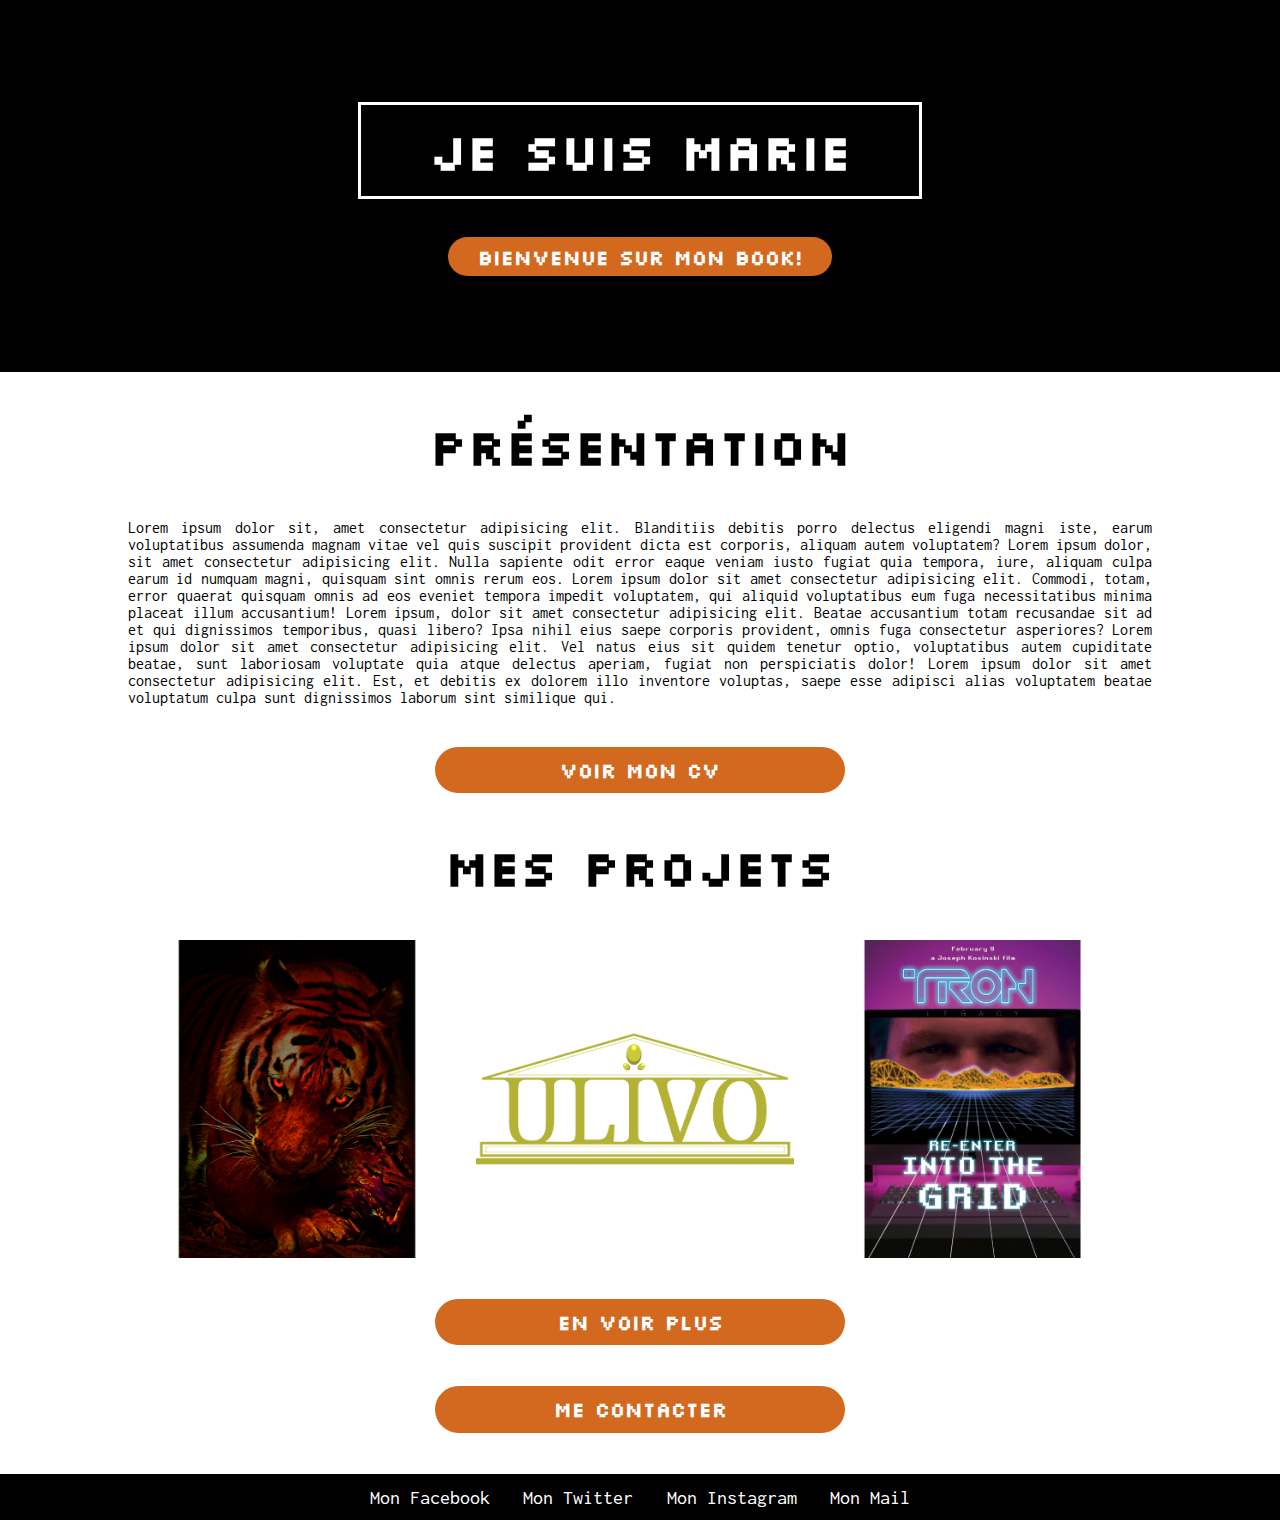
<file: index.html>
<!DOCTYPE html>
<html lang="en">
<head>
    <meta charset="UTF-8">
    <meta http-equiv="X-UA-Compatible" content="IE=edge">
    <meta name="viewport" content="width=device-width, initial-scale=1.0">
    <title>Mon Book</title>
    <link rel="stylesheet" href="style.css">
</head>
<body>
    <header>
        <hgroup>
            <h1>Je suis Marie</h1>
            <h2 class="bouton">Bienvenue sur mon book!</h2>
        </hgroup>
    </header>

    <main>
        <h1>Présentation</h1>
        <article>
            <p class="justify">Lorem ipsum dolor sit, amet consectetur adipisicing elit. Blanditiis debitis porro delectus eligendi magni iste, earum voluptatibus assumenda magnam vitae vel quis suscipit provident dicta est corporis, aliquam autem voluptatem? Lorem ipsum dolor, sit amet consectetur adipisicing elit. Nulla sapiente odit error eaque veniam iusto fugiat quia tempora, iure, aliquam culpa earum id numquam magni, quisquam sint omnis rerum eos. Lorem ipsum dolor sit amet consectetur adipisicing elit. Commodi, totam, error quaerat quisquam omnis ad eos eveniet tempora impedit voluptatem, qui aliquid voluptatibus eum fuga necessitatibus minima placeat illum accusantium! Lorem ipsum, dolor sit amet consectetur adipisicing elit. Beatae accusantium totam recusandae sit ad et qui dignissimos temporibus, quasi libero? Ipsa nihil eius saepe corporis provident, omnis fuga consectetur asperiores? Lorem ipsum dolor sit amet consectetur adipisicing elit. Vel natus eius sit quidem tenetur optio, voluptatibus autem cupiditate beatae, sunt laboriosam voluptate quia atque delectus aperiam, fugiat non perspiciatis dolor! Lorem ipsum dolor sit amet consectetur adipisicing elit. Est, et debitis ex dolorem illo inventore voluptas, saepe esse adipisci alias voluptatem beatae voluptatum culpa sunt dignissimos laborum sint similique qui.</p>
            <a href="Exercice CV/index.html"><h2 class="bouton">Voir mon CV</h2></a>
        </article>
        <h1>Mes Projets</h1>

        <div class="flex1">
            <img src="medias/tigre.jpg" alt="projet 1" class="zone30">
            <img src="medias/logo_ulivo.jpg" alt="projet 2" class="zone30">
            <img src="medias/affiche_tron.jpg" alt="projet 3" class="zone30">
        </div>

        <article>
            <a href="portfolio.html"><h2 class="bouton">En voir plus</h2></a>
            <a href="contacts.html"><h2 class="bouton">Me contacter</h2></a>
        </article>
    </main>

    <footer>
        <a href="https://fr-fr.facebook.com/" target="_blank">Mon Facebook</a>
        <a href="https://twitter.com/Chimegraf" target="_blank">Mon Twitter</a>
        <a href="https://www.instagram.com/chimegraf_art/" target="_blank">Mon Instagram</a>
        <a href="mailto:exemple@gmail.com">Mon Mail</a>
    </footer>
</body>
</html>
</file>
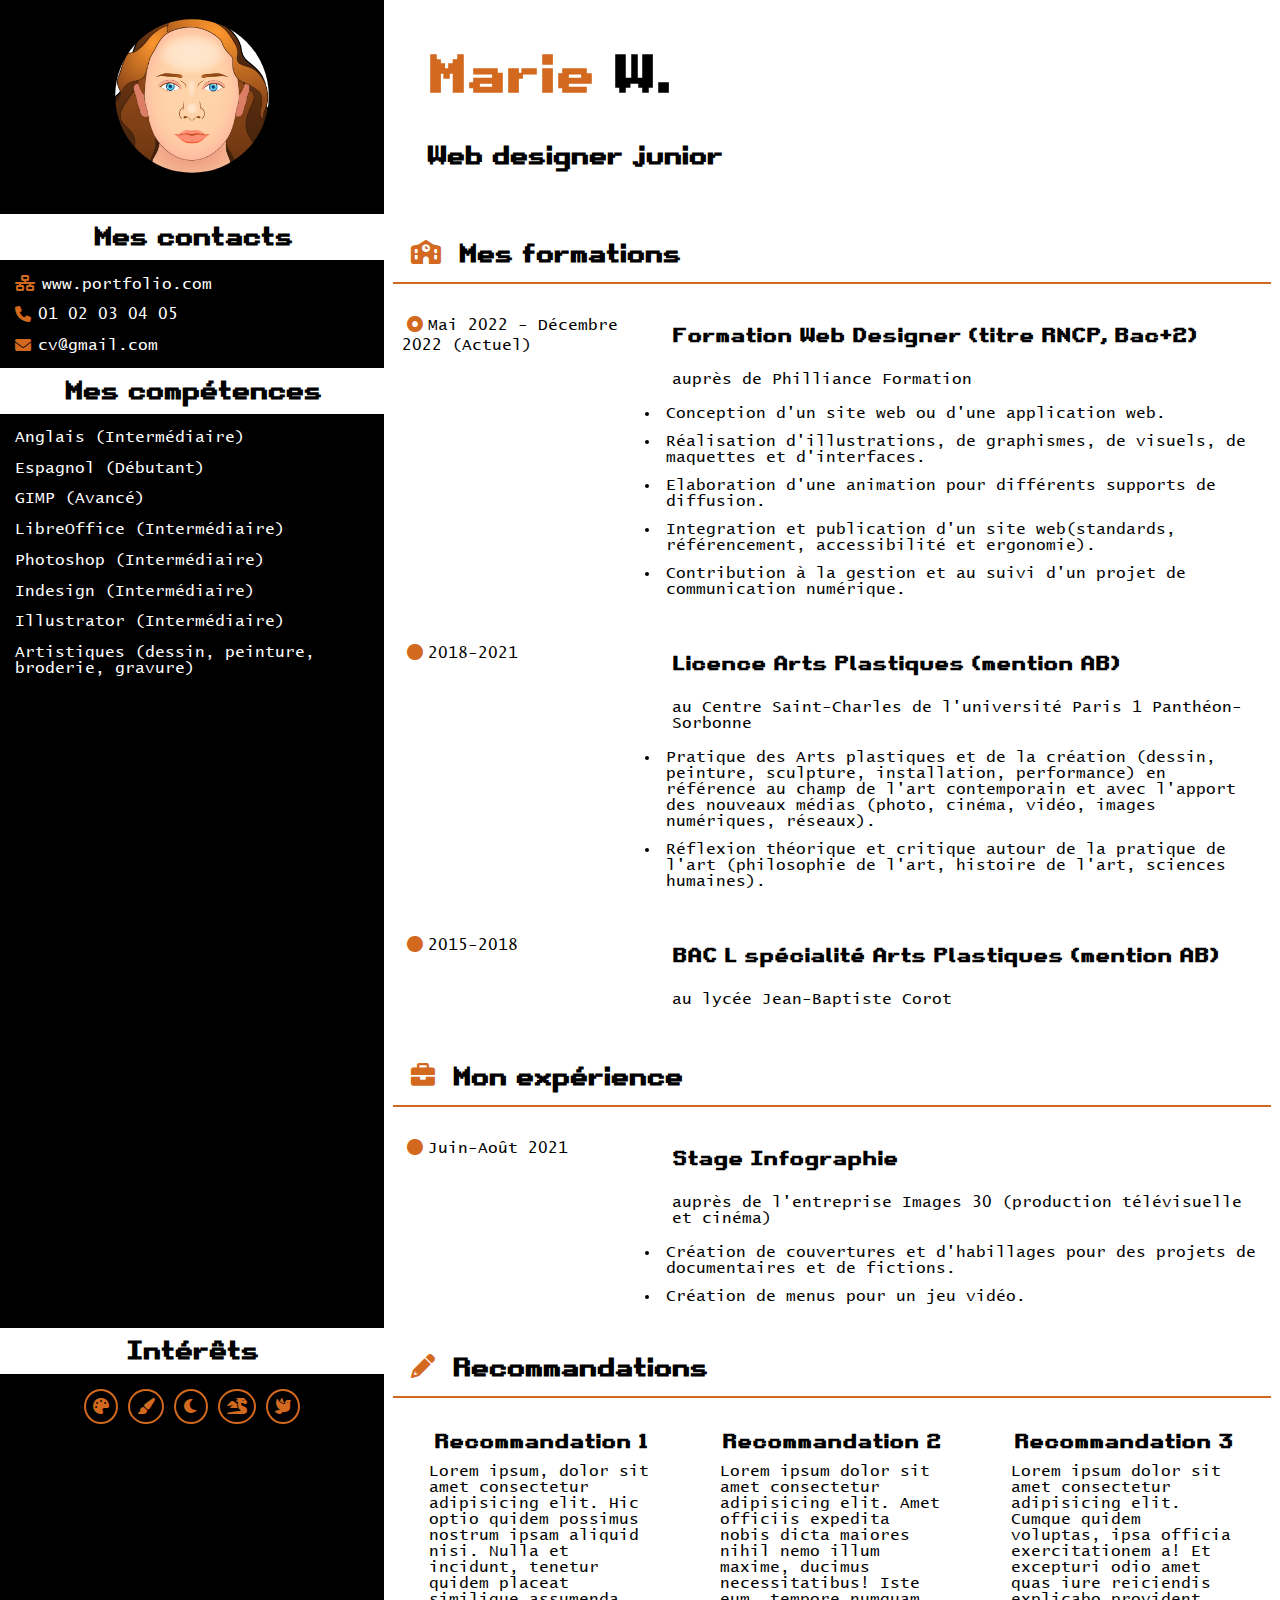
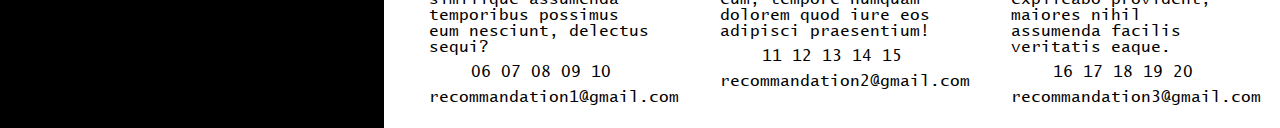
<file: Exercice CV/index.html>
<!DOCTYPE html>
<html lang="en">
<head>
    <meta charset="UTF-8">
    <meta http-equiv="X-UA-Compatible" content="IE=edge">
    <meta name="viewport" content="width=device-width, initial-scale=1.0">
    <title>CV</title>
    <link rel="stylesheet" href="font/fontawesome/css/all.min.css">
    <link rel="stylesheet" href="style.css">
</head>

<body>

    <header class="flex" id="header">
        <hgroup class="zone70 font1 padding2"><!--titre a droite-->

            <h1 class="padding2" id="prenom-nom"><span>Marie</span> W.</h1>
            <h2 class="padding2">Web designer junior</h2>

        </hgroup>

        <div class="zone30"><!--photo a gauche-->
            <img src="medias/photo_cv_code-100.jpg" alt="une photo">
        </div>
    </header>

    <main class="flex" >
        <section class="zone30"><!--info perso a gauche-->
            <h2 class="font1 bandeblanche padding2">Mes contacts</h2>

            <div>
                <ul class="nolist padding2">
                    <li><i class="fa-solid fa-network-wired padding2" id="siteweb"></i><a href="https://www.portfolio.com">www.portfolio.com</a></li>
                    <li><i class="fa-solid fa-phone padding2" id="telephone"></i><a href="tel:+0102030405">01 02 03 04 05</a></li>
                    <li><i class="fa-solid fa-envelope padding2" id="email"></i><a href="mailto:cv@gmail.com">cv@gmail.com</a></li>
                </ul>
            </div>

            <h2 class="font1 bandeblanche padding2">Mes compétences</h2>
            <div class="padding2">
                <p class="padding2">Anglais (Intermédiaire)</p>
                <p class="padding2">Espagnol (Débutant)</p>
                <p class="padding2">GIMP (Avancé)</p>
                <p class="padding2">LibreOffice (Intermédiaire)</p>
                <p class="padding2">Photoshop (Intermédiaire)</p>
                <p class="padding2">Indesign (Intermédiaire)</p>
                <p class="padding2">Illustrator (Intermédiaire)</p>
                <p class="padding2">Artistiques (dessin, peinture,
                    broderie, gravure)</p>
            </div>
        </section>

        <section class="zone70"><!--formation a droite-->
            <h2 class="font1 borderbottom"><i class="fa-solid fa-school padding2" id="formation"></i>Mes formations</h2>
            <div class="flex2 padding2">
                <p class="zone30-2"><i class="fa-solid fa-circle-dot padding2 ronds"></i>Mai 2022 - Décembre 2022 (Actuel)</p>
                
                <article class="zone70-2">
                    <h3 class="font1 padding2">Formation Web Designer (titre RNCP, Bac+2)</h3>
                    <p class="padding2">auprès de Philliance Formation</p>
                    <ul>
                        <li class="padding1">Conception d'un site web ou d'une application web.</li>
                        <li class="padding1">Réalisation d'illustrations, de graphismes, de visuels, de maquettes et d'interfaces.</li>
                        <li class="padding1">Elaboration d'une animation pour différents supports de diffusion.</li>
                        <li class="padding1">Integration et publication d'un site web(standards, référencement, accessibilité et ergonomie).</li>
                        <li class="padding1">Contribution à la gestion et au suivi d'un projet de communication numérique.</li>
                    </ul>
                </article>

                
            </div>

            <div class="flex2 padding2">
                <p class="zone30-2"><i class="fa-solid fa-circle padding2 ronds"></i>2018-2021</p>

                <article class="zone70-2">
                    <h3 class="font1 padding2">Licence Arts Plastiques (mention AB)</h3>
                    <p class="padding2">au Centre Saint-Charles de l'université Paris 1 Panthéon-Sorbonne</p>
                    <ul>
                        <li class="padding1">Pratique des Arts plastiques et de la création (dessin, peinture, sculpture, installation, performance) en référence au champ de l'art contemporain et avec l'apport des nouveaux médias (photo, cinéma, vidéo, images numériques, réseaux).</li>
                        <li class="padding1">Réflexion théorique et critique autour de la pratique de l'art (philosophie de l'art, histoire de l'art, sciences humaines).</li>
                    </ul>
                </article>
                
            </div>

            <div class="flex2 padding2">
                <p class="zone30-2"><i class="fa-solid fa-circle padding2 ronds"></i>2015-2018</p>

                <article class="zone70-2">
                    <h3 class="font1 padding2">BAC L spécialité Arts Plastiques (mention AB)</h3>
                    <p class="padding2">au lycée Jean-Baptiste Corot</p>
                </article>
            </div> 
        </section>

        <div class="zone30"></div><!--bloc vide a gauche-->

        <section class="zone70"><!--expérience a droite-->
            <h2 class="font1 borderbottom"><i class="fa-solid fa-briefcase padding2" id="experience"></i>Mon expérience</h2>
            <div class="flex2 padding2">
                <p class="zone30-2"><i class="fa-solid fa-circle padding2 ronds"></i>Juin-Août 2021</p>

                <article class="zone70-2">
                    <h3 class="font1 padding2">Stage Infographie</h3>

                    <p class="padding2">auprès de l'entreprise Images 30 (production télévisuelle et cinéma)</p>

                    <ul>
                        <li class="padding1">Création de couvertures et d'habillages pour des projets de documentaires et de fictions.</li>
                        <li class="padding1">Création de menus pour un jeu vidéo.</li>
                    </ul>
                </article>
            </div>
        </section>

    </main>

    <footer class="flex4">

        <section class="zone30"><!--intérêts a gauche-->
            <h2 class="font1 bandeblanche padding2">Intérêts</h2>

            <div class="padding2">
                <ul class="nolist padding2" id="interets">
                    <li class="padding2 cercleblanc"><i class="fa-solid fa-palette"></i></li>
                    <li class="padding2 cercleblanc"><i class="fa-solid fa-paintbrush"></i></li>
                    <li class="padding2 cercleblanc"><i class="fa-solid fa-moon"></i></li>
                    <li class="padding2 cercleblanc"><i class="fa-solid fa-dragon"></i></li>
                    <li class="padding2 cercleblanc"><i class="fa-solid fa-dove"></i></li>
                </ul>
            </div>
        </section>

        <section class="zone70"><!--recommandations a droite-->
            <h2 class="font1 borderbottom"><i class="fa-solid fa-pencil padding2" id="recommandation"></i>Recommandations</h2>

            <div class="flex3">

                <article class="zone30-2 padding2">
                    <h3 class="font1 padding2 centrage">Recommandation 1</h3>
                    <p class="padding2 justification">Lorem ipsum, dolor sit amet consectetur adipisicing elit. Hic optio quidem possimus nostrum ipsam aliquid nisi. Nulla et incidunt, tenetur quidem placeat similique assumenda temporibus possimus eum nesciunt, delectus sequi?</p>
                    <p class="padding2 centrage">06 07 08 09 10</p>
                    <p class="padding2 centrage">recommandation1@gmail.com</p>
                </article>

                <article class="zone30-2 padding2">
                    <h3 class="font1 padding2 centrage">Recommandation 2</h3>
                    <p class="padding2 justification">Lorem ipsum dolor sit amet consectetur adipisicing elit. Amet officiis expedita nobis dicta maiores nihil nemo illum maxime, ducimus necessitatibus! Iste eum, tempore numquam dolorem quod iure eos adipisci praesentium!</p>
                    <p class="padding2 centrage">11 12 13 14 15</p>
                    <p class="padding2 centrage">recommandation2@gmail.com</p>
                </article>

                <article class="zone30-2 padding2">
                    <h3 class="font1 padding2 centrage">Recommandation 3</h3>
                    <p class="padding2 justification">Lorem ipsum dolor sit amet consectetur adipisicing elit. Cumque quidem voluptas, ipsa officia exercitationem a! Et excepturi odio amet quas iure reiciendis explicabo provident, maiores nihil assumenda facilis veritatis eaque.</p>
                    <p class="padding2 centrage">16 17 18 19 20</p>
                    <p class="padding2 centrage">recommandation3@gmail.com</p>
                </article>

            </div>

        </section>

    </footer>
    
</body>
</html>
</file>
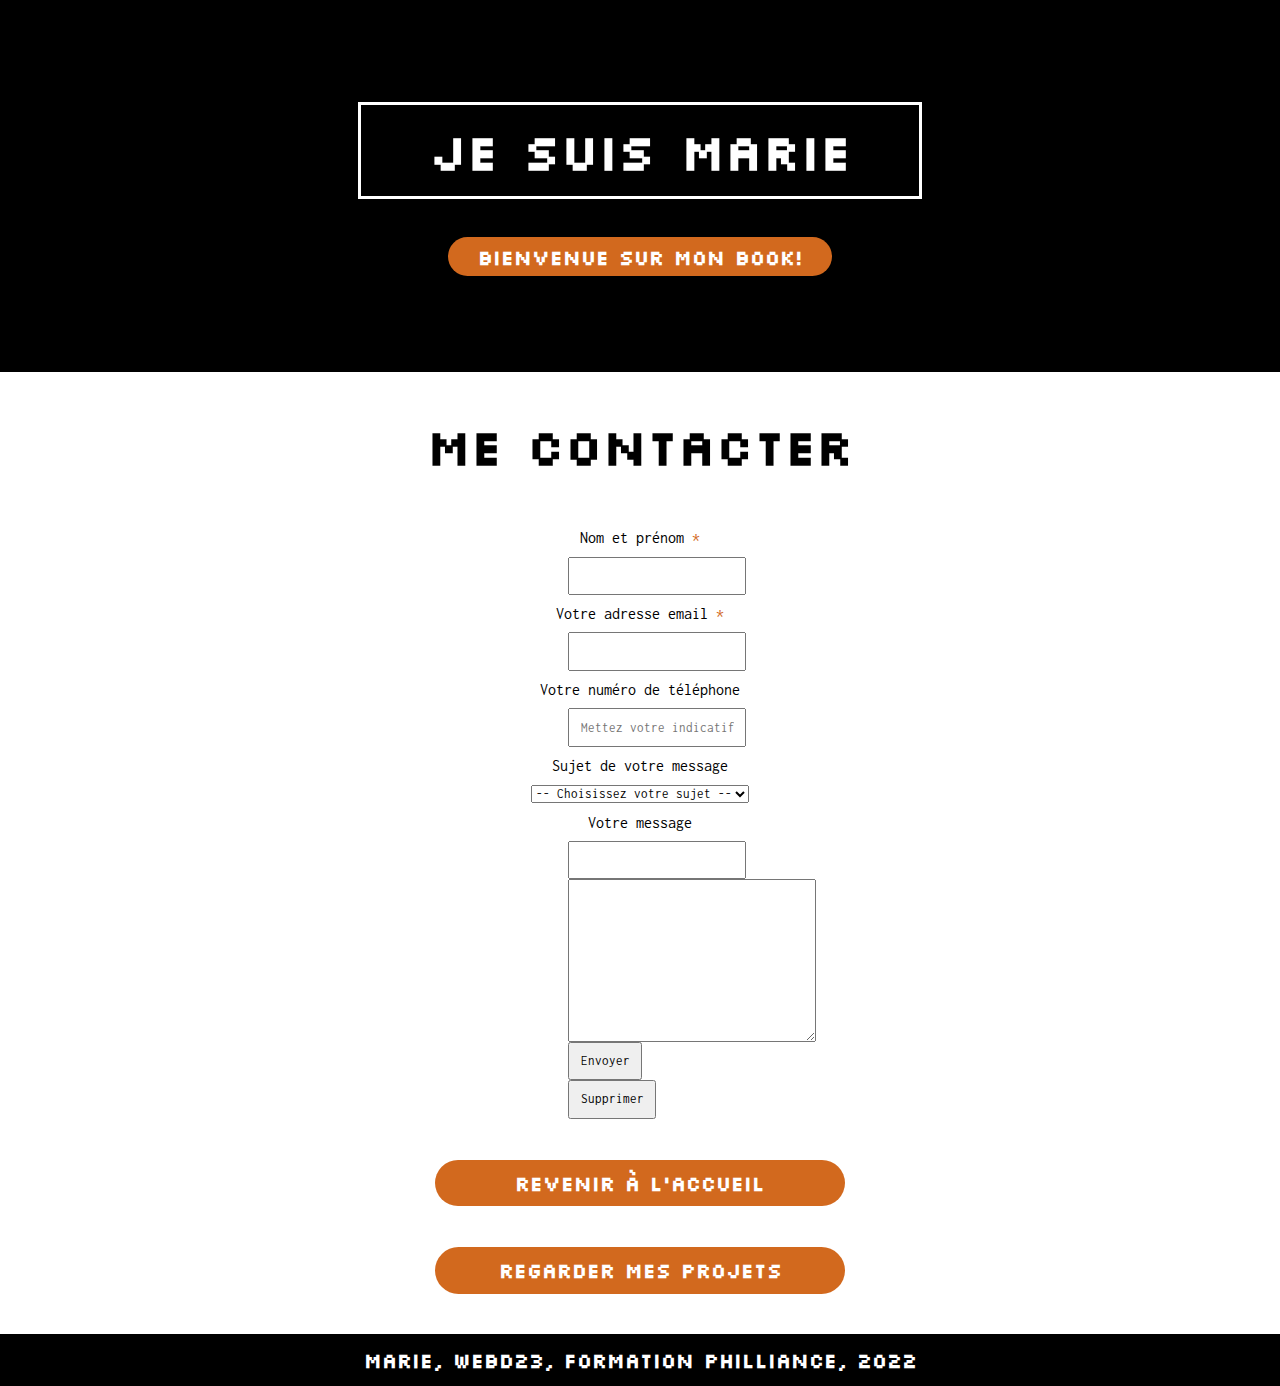
<file: contacts.html>
<!DOCTYPE html>
<html lang="en">
<head>
    <meta charset="UTF-8">
    <meta http-equiv="X-UA-Compatible" content="IE=edge">
    <meta name="viewport" content="width=device-width, initial-scale=1.0">
    <title>Mes Contacts</title>
    <link rel="stylesheet" href="style.css">
</head>
<body>
    <header>
        <hgroup>
            <h1>Je suis Marie</h1>
            <h2 class="bouton">Bienvenue sur mon book!</h2>
        </hgroup>
    </header>

    <main>
        <h1>Me contacter</h1>
    
            <form action="" method="post">
                <label for="nom">Nom et prénom <span style="color: chocolate;">*</span></label>
                <input required type="text" name="nom" id="nom">
                <label for="email">Votre adresse email <span style="color: chocolate;">*</span></label>
                <input required type="email" name="email" id="email">
                <label for="telephone">Votre numéro de téléphone</label>
                <input type="tel" name="telephone" id="telephone" placeholder="Mettez votre indicatif de pays si besoin">
                <label for="sujet">Sujet de votre message</label>
               <select name="sujet" id="sujet">
                <option value="" disabled selected>-- Choisissez votre sujet --</option>
                <option value="diffusions">Diffuser les oeuvres</option>
                <option value="partenariat">Faire un partenariat</option>
                <option value="commander">Commander un projet</option>
                <option value="autre">Autre demande</option>
               </select>
                <label for="message">Votre message</label>
                <input type="text" name="message" id="message">
                <textarea name="" id="" cols="30" rows="10"></textarea>

                <input type="submit" value="Envoyer">
                <input type="reset" value="Supprimer">
            </form>

        <article>
            <a href="index.html"><h2 class="bouton">Revenir à l'accueil</h2></a>
            <a href="portfolio.html"><h2 class="bouton">Regarder mes projets</h2></a>
        </article>   
    </main>

    <footer>
        <h2>Marie, Webd23, Formation Philliance, 2022</h2>
    </footer>
</body>
</html>
</file>
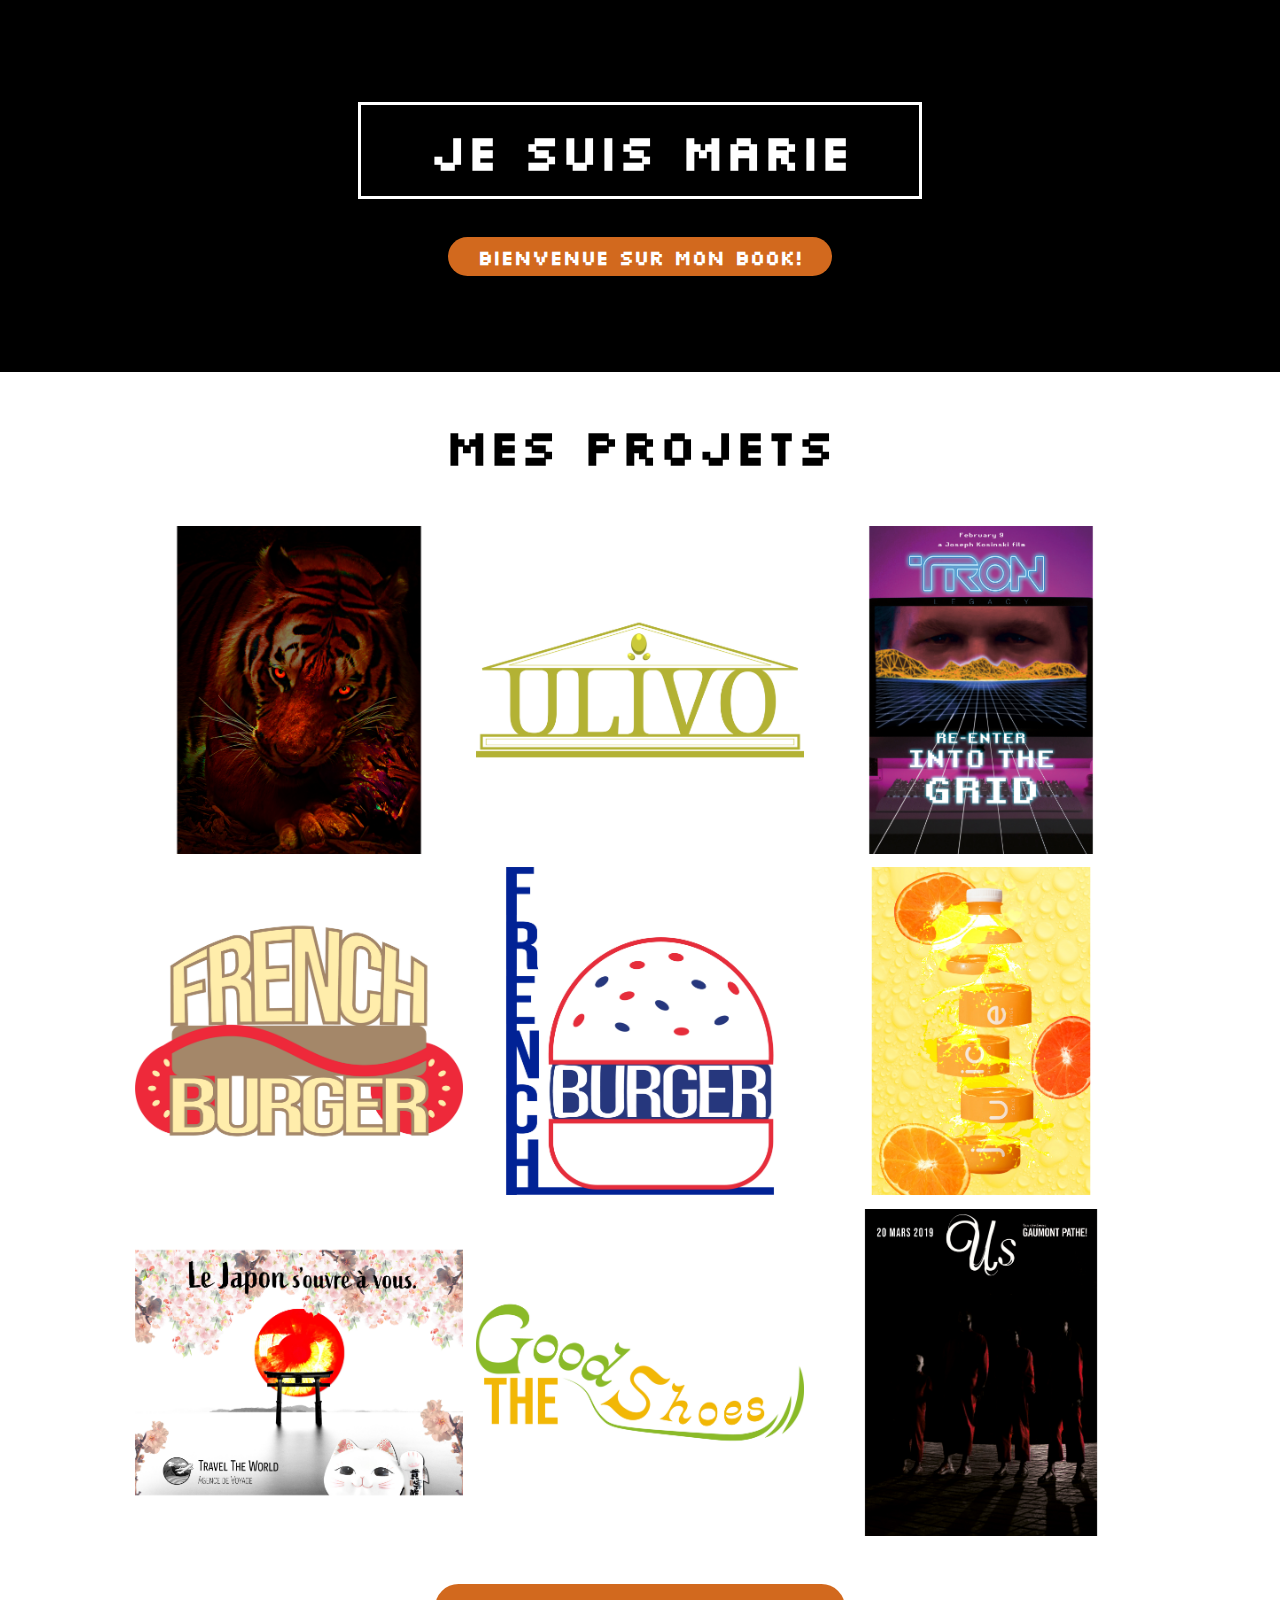
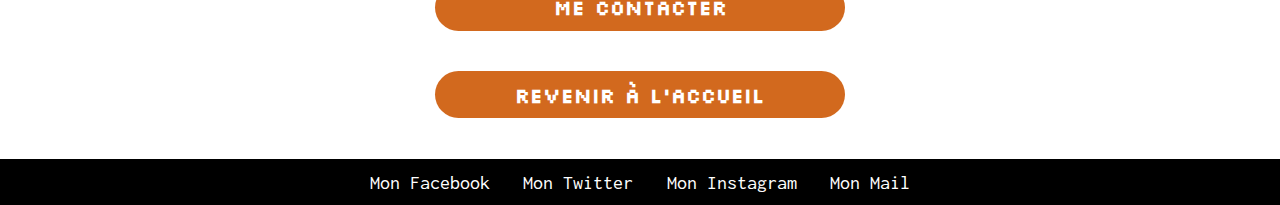
<file: portfolio.html>
<!DOCTYPE html>
<html lang="en">
<head>
    <meta charset="UTF-8">
    <meta http-equiv="X-UA-Compatible" content="IE=edge">
    <meta name="viewport" content="width=device-width, initial-scale=1.0">
    <title>Mon Portfolio</title>
    <link rel="stylesheet" href="style.css">
</head>
<body>
    <header>
        <hgroup>
            <h1>Je suis Marie</h1>
            <h2 class="bouton">Bienvenue sur mon book!</h2>
        </hgroup>
    </header>

    <main>
        <h1>Mes Projets</h1>
        <section id="grid">
            <img src="medias/tigre.jpg" alt="projet 1" id="tigre">
            <img src="medias/logo_ulivo.jpg" alt="projet 2" id="ulivo">
            <img src="medias/affiche_tron.jpg" alt="projet 3" id="affiche_tron">
            <img src="medias/logo_french_burger_1.jpg" alt="projet 4" id="french_burger_1">
            <img src="medias/logo_french_burger_2.jpg" alt="projet 5" id="french_burger_2">
            <img src="medias/bouteille_découpée.jpg" alt="projet 6" id="bouteille_découpée">
            <img src="medias/affiche_japon.jpg" alt="projet 7" id="affiche_japon">
            <img src="medias/logo_the_good_shoes.jpg" alt="projet 8" id="the_good_shoes">
            <img src="medias/affiche_us.jpg" alt="projet 9" id="affiche_us">
        </section>

        <article>
            <a href="contacts.html"><h2 class="bouton">Me contacter</h2></a>
            <a href="index.html"><h2 class="bouton">Revenir à l'accueil</h2></a>
        </article>
    </main>

    <footer>
        <a href="https://fr-fr.facebook.com/" target="_blank">Mon Facebook</a>
        <a href="https://twitter.com/Chimegraf" target="_blank">Mon Twitter</a>
        <a href="https://www.instagram.com/chimegraf_art/" target="_blank">Mon Instagram</a>
        <a href="mailto:exemple@gmail.com">Mon Mail</a>
    </footer>
</body>
</html>
</file>
<file: style.css>
@import url('https://fonts.googleapis.com/css2?family=Inconsolata&display=swap');

@font-face {
    font-family: "Silkscreen" ;
    src: url(font/Silkscreen/Silkscreen-Regular.ttf);
}

* {
    margin: 0;
    padding: 0;
    box-sizing: border-box;
    font-family: 'Inconsolata', monospace, Arial, sans-serif ;
    text-align: center;
}


/*Général*/
h1, h2{
    font-family: "Silkscreen", Arial, sans-serif;
}

h1{
    font-size: 50px;
}

h2{
    font-size: 20px;
}

.justify{
    text-align: justify;
}

/*Header*/
header{
    height: 50%;
    background-color: black;
    color: white;
}

header hgroup{
    padding: 5% 25%;
}

header h1, header h2{
    padding: 2%;
    margin: 6%;
}

header h1{
    border: solid white;
}

header .bouton{
    background-color: chocolate;
    border-radius: 50px;
    padding: 1% 2%;
    margin: 5% 20%;
}

/*Main*/
main{
    margin: 0 10%;
}

main .bouton{
    background-color: chocolate;
    border-radius: 50px;
    padding: 1% 2%;
    margin: 4% 30%;
}

h1{
    margin: 4%;
}

main a{
    color: white;
    text-decoration: none;
}

main a :hover{
    color: black;
}


/*Flex images*/
.flex1{
    display: flex;
    flex-wrap: wrap;
}

.zone30{
    width: 31% ;
    margin: 0 1%;
}

/*Grid*/
#grid img{
    width: 100%;
    padding: 2%;
}

#grid{
    display: grid;
    grid-template-areas:
    "tigre ulivo affiche_tron"
    "french_burger_1 french_burger_2 bouteille_découpée"
    "affiche_japon the_good_shoes affiche_us";
}

#grid #tigre{
    grid-area: tigre;
}

#grid #ulivo{
    grid-area: ulivo;
}

#grid #affiche_tron{
    grid-area: affiche_tron;
}

#grid #french_burger_1{
    grid-area: french_burger_1;
}

#grid #french_burger_2{
    grid-area: french_burger_2
    ;
}

#grid #bouteille_découpée{
    grid-area: bouteille_découpée;
}

#grid #affiche_japon{
    grid-area: affiche_japon;
}

#grid #the_good_shoes{
    grid-area: the_good_shoes;
}

#grid #affiche_us{
    grid-area: affiche_us;
}

/*Contacts*/
form input, form label, form textarea{
    display: block;
    position: relative;
    padding: 1%;
}

form input, form textarea{
    margin: 0 43%;
}

/*Footer*/
footer{
    background-color: black;
    color: white;
    padding: 1%;
}

footer a{
    font-size: 20px;
    padding: 1%;
    text-decoration: none;
    color: white;
}

footer a:hover{
    color: chocolate;
}

/*Responsive*/
@media (max-width: 500px){
    .flex1{
        flex-direction: column-reverse;
        align-content: space-around;
    }

    .zone30{
        width: 100%;
    }

    #grid{
        display: inherit;
    }

    header .bouton{
        margin: 5 -16%;
    }

    .bouton{
        margin: 4% 16%;
    }

    h1{
        font-size: 25px;
    }

    h2{
        font-size: 14px;
    }

    form input, form textarea{
        margin: 0 20%;
    }
}
</file>
<file: Exercice CV/style.css>
*{
    margin: 0;
    padding: 0;
    box-sizing: border-box;
}
/*font*/
@font-face {
    font-family: "Retro Gaming" ;
    src: url(font/Retro\ Gaming.ttf);
}
@font-face {
    font-family: "Lucida Console Normal";
    src: url(font/lucon.ttf);
}
.font1{
    font-family: "Retro Gaming", Arial, sans-serif;
}
body{
    font-family: "Lucida Console Normal", Arial, sans-serif;
}

/*flex*/
.flex{
    display: flex;
    flex-wrap: wrap;
}
.flex2{
    display: flex;
    flex-wrap: wrap;
    justify-content: flex-end
}
.flex3{
    display: flex;
    flex-wrap: wrap;
    justify-content: space-evenly
}
.flex4{
    display: flex;
    flex-wrap: wrap;
}
.zone30{
    width: 30%;
    background-color: black;
    color: white;
}
.zone30-2{
    width: 30%;
    text-align: left;
}
.zone70{
    width: 70%;
    background-color: white;
    color: black;
}
.zone70-2{
    width: 70%;
}
#header{
    flex-direction: row-reverse;
}

/*globale*/
.padding2{
    padding: 2%;
}
.padding1{
    padding: 1%;
}
.bandeblanche{
    background-color: white;
    color: black;
    text-align: center;
}
.borderbottom{
    border-bottom: 2px solid chocolate;
    margin: 1%;
}

main .zone70 .flex2 .zone30-2 .ronds{
    color: chocolate;
}

/*header*/
#prenom-nom{
    font-size: 50px;
}
hgroup span{
    color: chocolate;
}
header div img{
    border-radius: 100%;
    width: 50%;
    height: auto;
    margin: 0 25%;
    padding: 5%;
}

/*main*/
.nolist{
    list-style: none;
}
section div li a{
    text-decoration: none;
    color: white;
}
#siteweb{
    color: chocolate;
}
#telephone{
    color: chocolate;
}
#email{
    color: chocolate
}
#formation{
    color: chocolate;
}
#experience{
    color: chocolate;
}

/*footer*/
#interets{
    text-align: center;
    padding: 2%;
    color: chocolate;  
}
.cercleblanc{
    border: 2px solid chocolate;
    border-radius: 100%;
    display: inline-block;
    margin: auto;    
}

#recommandation{
    color: chocolate;
}

.centrage{
    text-align: center;
}

/*a compléter*/
.justification{
    text-align: right justify;
}

/*responsive*
800 max
500 max
taille globale du texte, h1,h2,h3,li,icones*/

@media (max-width: 1024px) {
    .flex{
        display: inherit;
    }
    .flex2{
        display: inherit;
    }
    .flex3{
        display: inherit;
    }
    .flex4{
        display: flex;
        flex-direction: column-reverse;
    }

    /*photo*/
    .flex .zone30 img{
        width: 40%;
        margin: 0 30%;
    }

    header .zone30, main .zone30, footer .zone30, body footer .zone70, body footer .zone70 .flex3 .zone30-2{
        width: 100%;
    }

    /*Correction date actuel*/
    main .zone70 .flex2 .zone30-2{
        width: 37%;
    }

    /*centrage info perso et compétences*/
    body .flex .zone30 div{
        text-align: center;
    }

    /*marges textes formations et expériences*/
    .flex .zone70{
        text-align: center;
        width: 100%;
        padding: 0 2%;
    }
    /*textes formations et expériences*/
    body main .zone70 .flex2 .zone70-2{
        width: 100%;
        text-align: left;
    }

    /*icones*/
    #siteweb, #telephone, #email, #formation, #experience, #recommandation, #interets{
        font-size: x-large;
    }

    /*correction centrage recommandation*/
    footer .zone70 h2{
        text-align: center;
    }
}

@media (max-width: 800px) {

    body{
        font-size: 90%;
    }

    /*icones*/
    #siteweb, #telephone, #email, #formation, #experience, #recommandation, #interets{
        font-size: medium;
    }
}

@media (max-width: 500px) {

    .flex .zone70{
        text-align: center;
        width: 100%;
        padding: 0 5%;
    }

    body{
        font-size: 80%;
    }

    /*icones*/
    #siteweb, #telephone, #email, #formation, #experience, #recommandation, #interets{
        font-size: small;
    }
}
</file>
